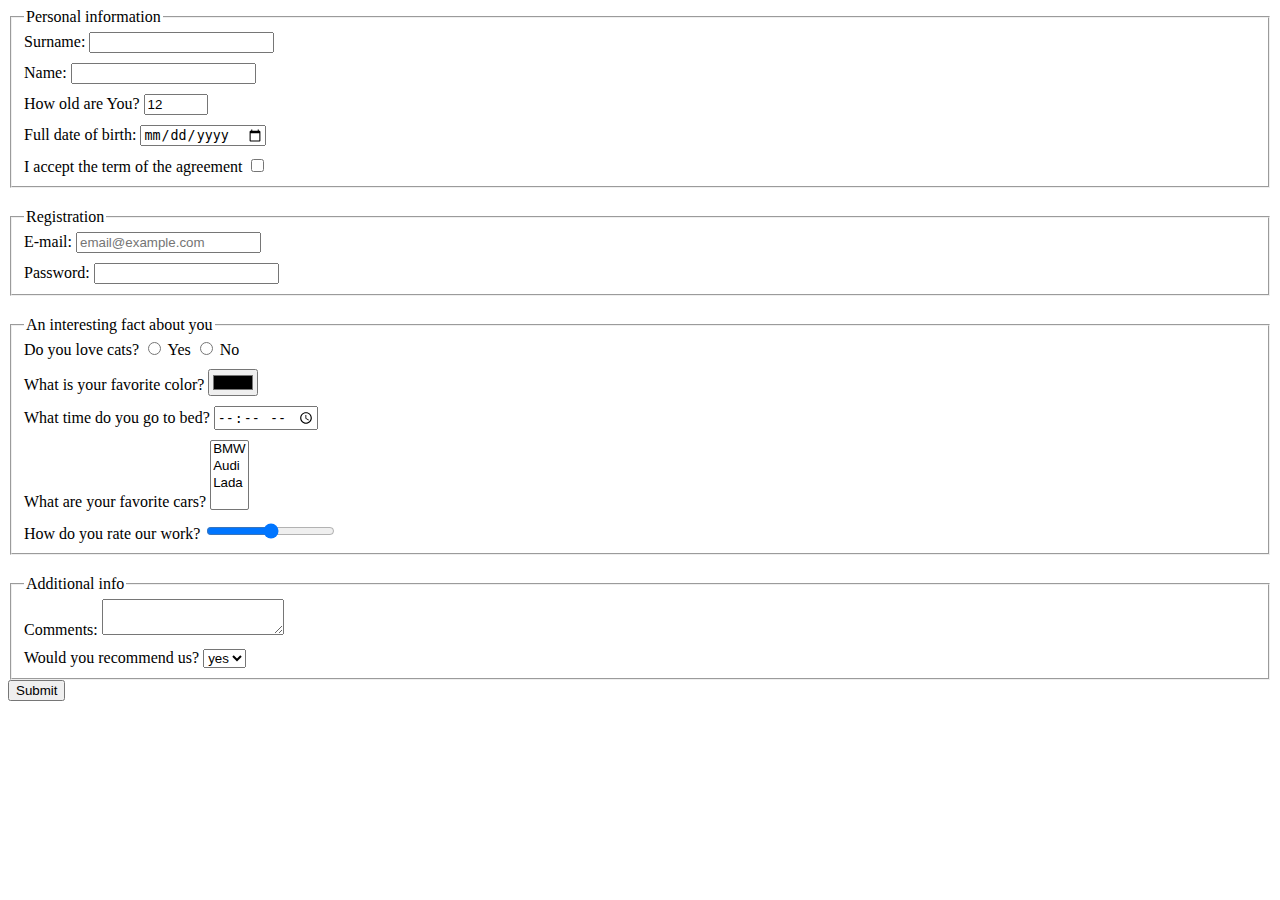
<file: index.html>
<!doctype html><html lang="en"><head><meta charset="UTF-8"><meta name="viewport" content="width=device-width, user-scalable=no, initial-scale=1.0, maximum-scale=1.0, minimum-scale=1.0"><meta http-equiv="X-UA-Compatible" content="ie=edge"><title>HTML Form</title><link rel="stylesheet" href="style.a552f8f0.css"></head><body> <form action="https://mate-academy-form-lesson.herokuapp.com/create-application" method="post"> <fieldset> <legend>Personal information</legend> <label class="form-field"> Surname: <input type="text" name="surname" autocomplete="off"> </label> <label class="form-field"> Name: <input type="text" name="name" autocomplete="off"> </label> <label class="form-field"> How old are You? <input type="number" name="age" min="1" max="100" value="12"> </label> <label class="form-field"> Full date of birth: <input type="date" name="birth_date"> </label> <label class="form-field"> I accept the term of the agreement <input type="checkbox" name="agreement_accept" required> </label> </fieldset> <fieldset> <legend>Registration</legend> <label class="form-field"> E-mail: <input type="email" name="email" required placeholder="email@example.com"> </label> <label class="form-field"> Password: <input type="password" name="password" minlength="5" maxlength="20" required> </label> </fieldset> <fieldset> <legend>An interesting fact about you</legend> <label class="form-field"> Do you love cats? <input type="radio" name="cats_love" value="yes"> Yes <input type="radio" name="cats_love" value="no"> No </label> <label class="form-field"> What is your favorite color? <input type="color" name="favorite_color"> </label> <label class="form-field"> What time do you go to bed? <input type="time" name="sleep_time"> </label> <label class="form-field"> What are your favorite cars? <select name="favorite_cars" multiple> <option value="BMW">BMW</option> <option value="Audi">Audi</option> <option value="Lada">Lada</option> </select> </label> <label class="form-field"> How do you rate our work? <input type="range" name="work_rate"> </label> </fieldset> <fieldset> <legend>Additional info</legend> <label class="form-field"> Comments: <textarea name="comments"></textarea> </label> <label class="form-field"> Would you recommend us? <select name="recommend_us"> <option value="yes" selected>yes</option> <option value="no">no</option> </select> </label> </fieldset> <button type="submit">Submit</button> </form> <script type="text/javascript" src="main.e97352c4.js"></script> </body></html>
</file>
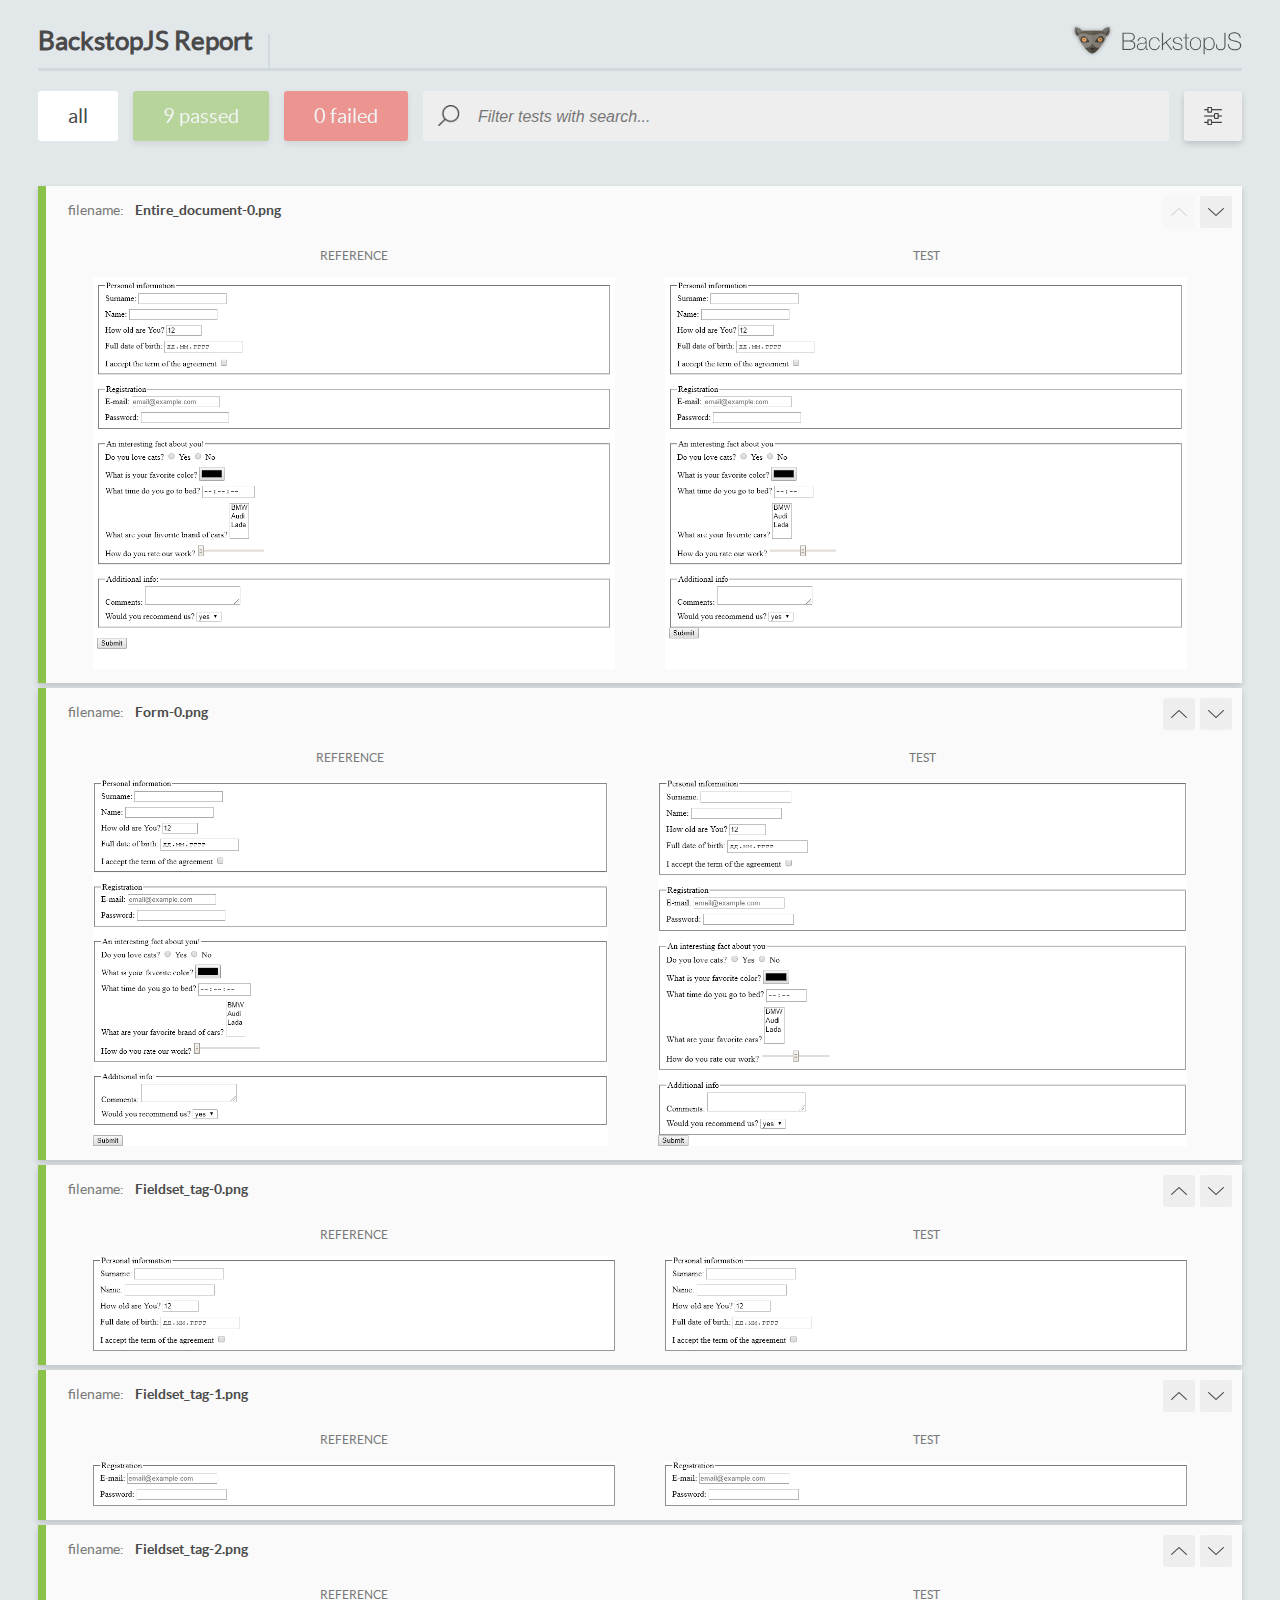
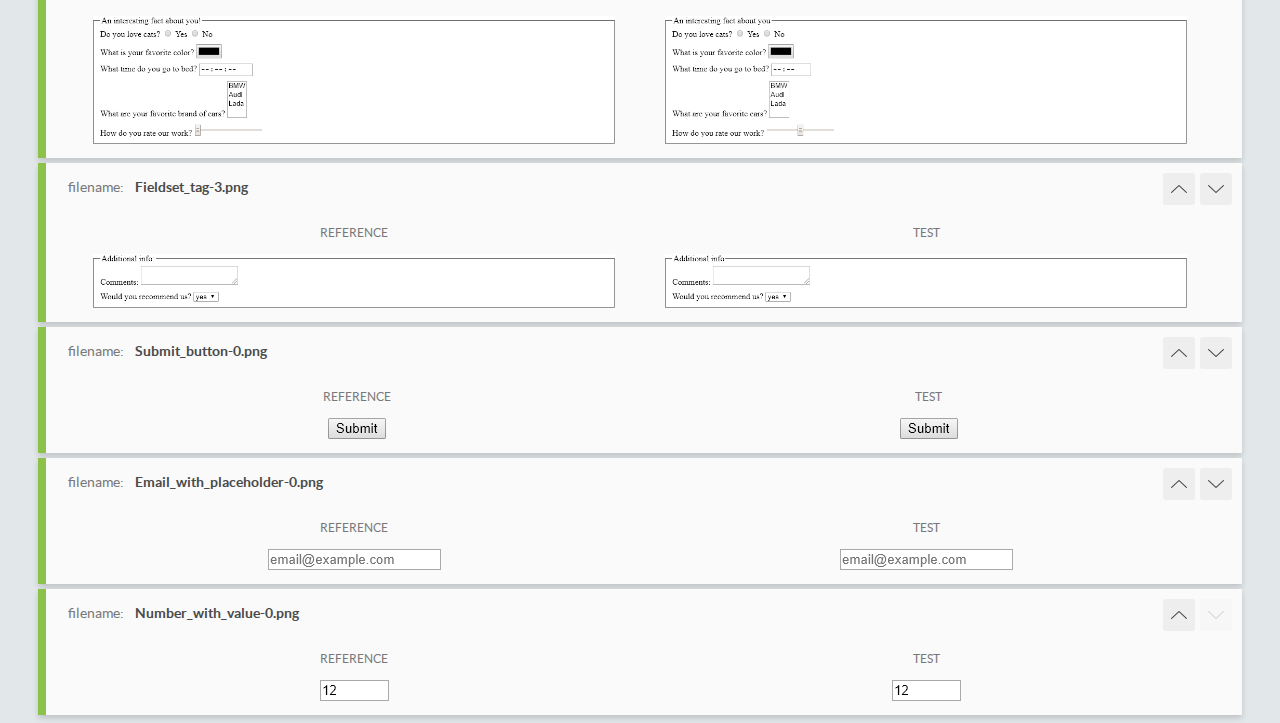
<file: report/html_report/index.html>
<!DOCTYPE html>
<html>
  <head>
    <meta charset="utf-8">
    <title>BackstopJS Report</title>

    <style>
      @font-face {
          font-family: 'latoregular';
          src: url('./assets/fonts/lato-regular-webfont.woff2') format('woff2'),
              url('./assets/fonts/lato-regular-webfont.woff') format('woff');
          font-weight: 400;
          font-style: normal;
      }
      @font-face {
          font-family: 'latobold';
          src: url('./assets/fonts/lato-bold-webfont.woff2') format('woff2'),
              url('./assets/fonts/lato-bold-webfont.woff') format('woff');
          font-weight: 700;
          font-style: normal;
      }

      .ReactModal__Body--open {
          overflow: hidden;
      }
      .ReactModal__Body--open .header {
        display: none;
      }

    </style>
  </head>
  <body style="background-color: #E2E7EA">
    <div id="root">

    </div>
    <script type="text/javascript">
      function report (report) { // eslint-disable-line no-unused-vars
        window.tests = report;
      }
    </script>
    <script type="text/javascript" src="config.js"></script>
    <script type="text/javascript" src="index_bundle.js"></script>
  </body>
</html>
</file>
<file: style.a552f8f0.css>
.form-field:not(:first-of-type){display:block;padding-top:10px}fieldset:not(:first-of-type){margin-top:20px}
/*# sourceMappingURL=style.a552f8f0.css.map */
</file>
